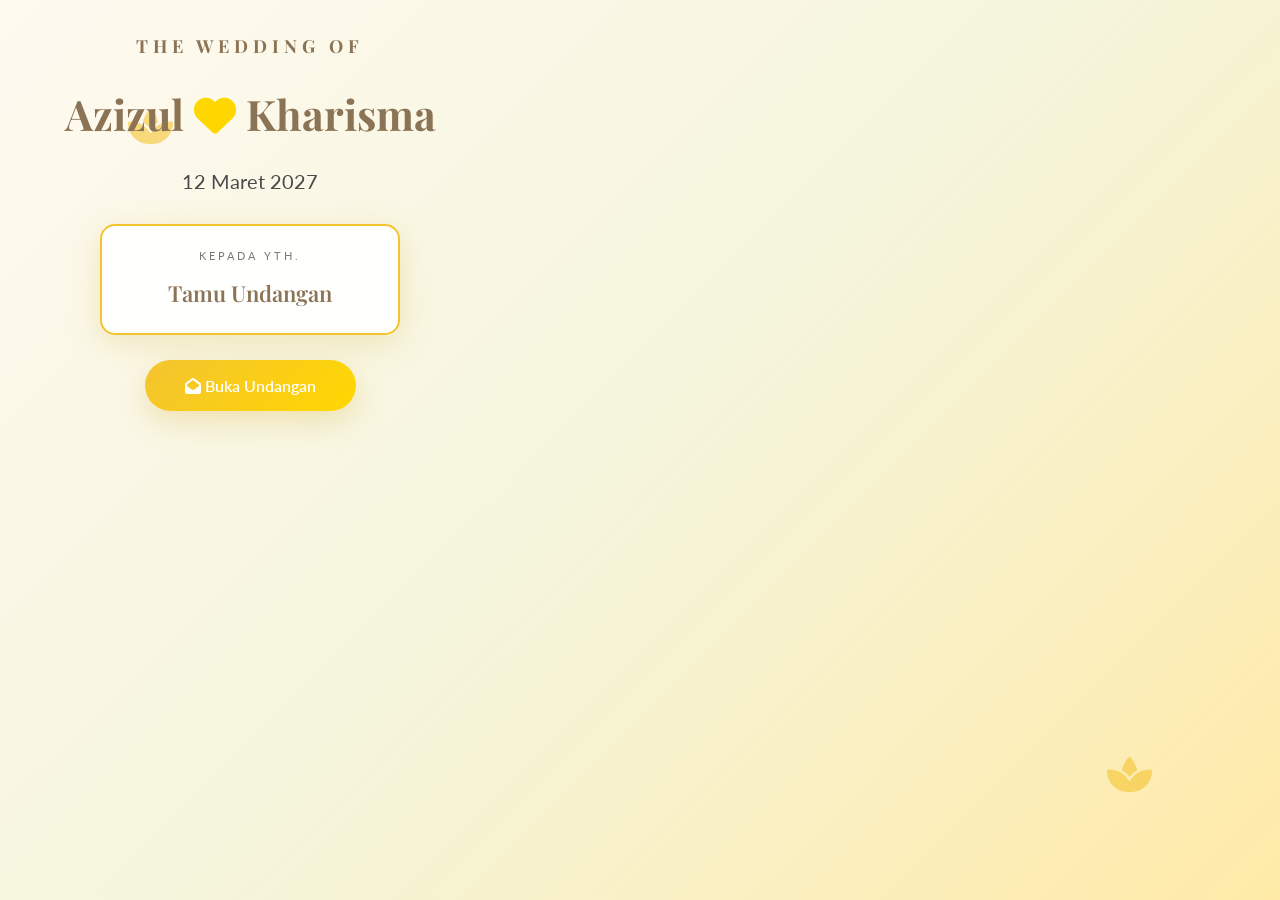
<file: index.html>
<!DOCTYPE html>
<html lang="id">
<head>
    <meta charset="UTF-8">
    <meta name="viewport" content="width=device-width, initial-scale=1.0">
    <title>Undangan Pernikahan - Azizul & Kharisma</title>
    <link rel="stylesheet" href="style.css">
    <link href="https://fonts.googleapis.com/css2?family=Playfair+Display:wght@400;500;600;700&family=Lato:wght@300;400&family=Great+Vibes&display=swap" rel="stylesheet">
    <link rel="stylesheet" href="https://cdnjs.cloudflare.com/ajax/libs/font-awesome/6.4.0/css/all.min.css">
</head>
<body>

    <!-- 1. LOADING ANIMATION -->
    <div class="loading-overlay" id="loading">
        <div class="loader">
            <div class="flower-loader">
                <span></span><span></span><span></span><span></span><span></span>
            </div>
            <p class="loading-text">Loading...</p>
        </div>
    </div>

    <!-- 2. OPENING OVERLAY + GUEST NAME -->
    <div class="opening-overlay" id="openingOverlay">
        <div class="opening-content">
            <div class="opening-flower left"><i class="fas fa-spa"></i></div>
            <div class="opening-flower right"><i class="fas fa-spa"></i></div>
            <h1 class="opening-title">The Wedding of</h1>
            <h2 class="opening-names">Azizul <span class="heart-icon"><i class="fas fa-heart"></i></span> Kharisma</h2>
            <p class="opening-date">12 Maret 2027</p>
            
            <!-- NAMA TAMU DARI URL (?to=Nama) -->
            <div class="guest-name-box">
                <p class="guest-label">Kepada Yth.</p>
                <h3 class="guest-name" id="guestName">Tamu Undangan</h3>
            </div>
            
            <button class="btn-buka-undangan" onclick="bukaUndangan()">
                <i class="fas fa-envelope-open"></i> Buka Undangan
            </button>
        </div>
    </div>

    <!-- 3. PARALLAX BACKGROUND -->
    <div class="parallax-bg">
        <div class="parallax-layer layer-1" data-speed="0.2"></div>
        <div class="parallax-layer layer-2" data-speed="0.4"></div>
        <div class="parallax-layer layer-3" data-speed="0.6"></div>
    </div>

    <!-- 4. FLOATING MUSIC BUTTON -->
    <div class="music-float-btn" onclick="toggleMusic()" id="musicBtn">
        <i class="fas fa-music" id="musicIcon"></i>
    </div>

    <!-- MAIN CONTENT -->
    <div class="main-wrapper" id="mainContent" style="display: none;">
        
        <!-- HERO SECTION -->
        <section class="hero-section" id="hero">
            <div class="hero-content">
                <p class="hero-subtitle fade-left">Dengan Rahmat Allah SWT</p>
                <h1 class="hero-title fade-up">Azizul <span class="ampersand">&</span> Kharisma</h1>
                <p class="hero-invite fade-right">Mengundang Anda dalam acara pernikahan kami</p>
                <div class="hero-date fade-up">
                    <span class="day">Jumat</span>
                    <span class="date-number">12</span>
                    <span class="month">Maret 2027</span>
                </div>
            </div>
            <div class="scroll-indicator fade-up">
                <i class="fas fa-chevron-down"></i>
            </div>
        </section>

        <!-- OPENING SECTION + COUNTDOWN -->
        <section class="section opening-section">
            <div class="section-content">
                <h2 class="section-title fade-up">Assalamu'alaikum Wr. Wb</h2>
                <p class="opening-message fade-up" data-delay="0.2">
                    Maha Suci Allah yang telah menciptakan segala sesuatu berpasang-pasangan. 
                    Dengan rahmat dan ridho Allah SWT, kami kebahagiaan untuk melengkapi separuh akhir kehidupan kami.
                </p>
                
                <!-- COUNTDOWN TIMER -->
                <div class="countdown-section fade-up" data-delay="0.4">
                    <h3>Hitung Mundur</h3>
                    <div class="countdown-timer">
                        <div class="countdown-item">
                            <span class="countdown-num" id="days">00</span>
                            <span class="countdown-label">Hari</span>
                        </div>
                        <div class="countdown-item">
                            <span class="countdown-num" id="hours">00</span>
                            <span class="countdown-label">Jam</span>
                        </div>
                        <div class="countdown-item">
                            <span class="countdown-num" id="minutes">00</span>
                            <span class="countdown-label">Menit</span>
                        </div>
                        <div class="countdown-item">
                            <span class="countdown-num" id="seconds">00</span>
                            <span class="countdown-label">Detik</span>
                        </div>
                    </div>
                </div>
            </div>
        </section>

        <!-- COUPLE SECTION + PHOTO SLIDER -->
        <section class="section couple-section">
            <div class="section-content">
                <h2 class="section-title fade-up">Mempelai</h2>
                
                <!-- PHOTO SLIDER -->
                <div class="photo-slider fade-up" data-delay="0.2">
                    <div class="slider-track" id="sliderTrack">
                        <div class="slide active"><img src="foto-couple-1.jpg" alt="1" onerror="this.src='https://via.placeholder.com/400x500/F5F5DC/8B7355?text=Foto+1'"></div>
                        <div class="slide"><img src="foto-couple-2.jpg" alt="2" onerror="this.src='https://via.placeholder.com/400x500/F5F5DC/8B7355?text=Foto+2'"></div>
                        <div class="slide"><img src="foto-couple-3.jpg" alt="3" onerror="this.src='https://via.placeholder.com/400x500/F5F5DC/8B7355?text=Foto+3'"></div>
                    </div>
                    <button class="slider-btn prev-btn" onclick="changeSlide(-1)"><i class="fas fa-chevron-left"></i></button>
                    <button class="slider-btn next-btn" onclick="changeSlide(1)"><i class="fas fa-chevron-right"></i></button>
                </div>
                
                <!-- COUPLE CARDS -->
                <div class="couple-cards">
                    <div class="couple-card fade-left">
                        <div class="card-photo"><img src="foto-pria.jpg" alt="Azizul" onerror="this.src='https://via.placeholder.com/150/F5F5DC/8B7355?text=Pria'"></div>
                        <h3 class="card-name">Azizul</h3>
                        <p class="card-parent">Putra ketiga dari</p>
                        <p class="card-parents">Bpk. Taufieq & Ibu Kurniasih</p>
                    </div>
                    <div class="couple-card fade-right">
                        <div class="card-photo"><img src="foto-wanita.jpg" alt="Partner" onerror="this.src='https://via.placeholder.com/150/F5F5DC/8B7355?text=Wanita'"></div>
                        <h3 class="card-name">Kharisma</h3>
                        <p class="card-parent">Putri Ketiga dari</p>
                        <p class="card-parents">Bpk. Suwarno & Almh. Ibu Putri</p>
                    </div>
                </div>
            </div>
        </section>

        <!-- GALLERY SECTION -->
        <section class="section gallery-section">
            <div class="section-content">
                <h2 class="section-title fade-up">Galeri Kami</h2>
                <div class="gallery-grid fade-up" data-delay="0.2">
                    <div class="gallery-item zoom-in"><img src="galeri-1.jpg" alt="1" onerror="this.src='https://via.placeholder.com/200x200/F5F5DC/8B7355?text=1'"></div>
                    <div class="gallery-item zoom-in" data-delay="0.1"><img src="galeri-2.jpg" alt="2" onerror="this.src='https://via.placeholder.com/200x200/F5F5DC/8B7355?text=2'"></div>
                    <div class="gallery-item zoom-in" data-delay="0.2"><img src="galeri-3.jpg" alt="3" onerror="this.src='https://via.placeholder.com/200x200/F5F5DC/8B7355?text=3'"></div>
                    <div class="gallery-item zoom-in" data-delay="0.3"><img src="galeri-4.jpg" alt="4" onerror="this.src='https://via.placeholder.com/200x200/F5F5DC/8B7355?text=4'"></div>
                    <div class="gallery-item zoom-in" data-delay="0.4"><img src="galeri-5.jpg" alt="5" onerror="this.src='https://via.placeholder.com/200x200/F5F5DC/8B7355?text=5'"></div>
                    <div class="gallery-item zoom-in" data-delay="0.5"><img src="galeri-6.jpg" alt="6" onerror="this.src='https://via.placeholder.com/200x200/F5F5DC/8B7355?text=6'"></div>
                </div>
            </div>
        </section>

        <!-- EVENT DETAILS SECTION -->
        <section class="section details-section">
            <div class="section-content">
                <h2 class="section-title fade-up">Acara Pernikahan</h2>
                <div class="event-cards">
                    <div class="event-card fade-left">
                        <div class="event-icon"><i class="fas fa-mosque"></i></div>
                        <h3>Akad Nikah</h3>
                        <p class="event-time">08:00 - 10:00 WIB</p>
                        <p class="event-location">Masjid Al-Hidayah</p>
                        <p class="event-address">Jl. Masjid No. XX, Kota</p>
                    </div>
                    <div class="event-card fade-right">
                        <div class="event-icon"><i class="fas fa-glass-cheers"></i></div>
                        <h3>Resepsi</h3>
                        <p class="event-time">11:00 - 14:00 WIB</p>
                        <p class="event-location">Gedung Pernikahan Indah</p>
                        <p class="event-address">Jl. Raya No. XX, Kota</p>
                    </div>
                </div>
            </div>
        </section>

        <!-- MAP SECTION -->
        <section class="section map-section">
            <div class="section-content">
                <h2 class="section-title fade-up">Lokasi</h2>
                <div class="map-container fade-up" data-delay="0.2">
                    <iframe src="https://www.google.com/maps/embed?pb=!1m18!1m12!1m3!1d3966.517845825652!2d106.79830841177265!3d-6.189261093662667!2m3!1f0!2f0!3f0!3m2!1i1024!2i768!4f13.1!3m3!1m2!1s0x2e69f3e945e6d969%3A0x500e6164db466de0!2sJakarta%2C+Indonesia!5e0!3m2!1sen!2sid!4v1234567890123" width="100%" height="400" style="border:0;" allowfullscreen="" loading="lazy" referrerpolicy="no-referrer-when-downgrade"></iframe>
                </div>
                <a href="https://goo.gl/maps/KUBDnaidoqFjTZwc9" target="_blank" class="btn-map fade-up" data-delay="0.3">
                    <i class="fas fa-directions"></i> Buka di Google Maps
                </a>
            </div>
        </section>

        <!-- RSVP SECTION -->
        <section class="section rsvp-section" id="rsvp">
            <div class="rsvp-form-container">
                <h2 class="section-title fade-up">Konfirmasi Kehadiran</h2>
                <p class="rsvp-intro fade-up" data-delay="0.2">Silakan konfirmasi kehadiran Anda.</p>
                
                <form id="rsvpForm" class="rsvp-form fade-up" data-delay="0.3" onsubmit="kirimRSVP(event)">
                    <div class="form-rsvp-group">
                        <label for="namaRSVP">Nama Tamu *</label>
                        <input type="text" id="namaRSVP" placeholder="Nama Anda" required>
                    </div>
                    <div class="form-rsvp-group">
                        <label for="konfirmasiRSVP">Konfirmasi *</label>
                        <select id="konfirmasiRSVP" required>
                            <option value="">Pilih...</option>
                            <option value="Hadir">✅ Saya akan hadir</option>
                            <option value="Tidak_Hadir">❌ Tidak hadir</option>
                        </select>
                    </div>
                    <div class="form-rsvp-group">
                        <label for="jumlahRSVP">Jumlah Tamu</label>
                        <input type="number" id="jumlahRSVP" min="1" max="5" value="1">
                    </div>
                    <div class="form-rsvp-group">
                        <label for="ucapanRSVP">Ucapan & Doa</label>
                        <textarea id="ucapanRSVP" placeholder="Tulis ucapan..."></textarea>
                    </div>
                    <button type="submit" class="btn-rsvp-submit">
                        <i class="fas fa-paper-plane"></i> Kirim Konfirmasi
                    </button>
                    <div class="rsvp-message" id="rsvpMessage"></div>
                </form>
            </div>
        </section>

        <!-- WISHES SECTION -->
        <section class="section wishes-section">
            <div class="section-content">
                <h2 class="section-title fade-up">Kirim Ucapan & Doa</h2>
                <form id="wishForm" class="wish-form fade-up" data-delay="0.2" onsubmit="kirimUcapan(event)">
                    <input type="text" id="namaTamu" placeholder="Nama Anda" required>
                    <textarea id="ucapanTamu" placeholder="Tulis ucapan..." required></textarea>
                    <button type="submit" class="btn-submit"><i class="fas fa-paper-plane"></i> Kirim</button>
                </form>
                <div class="ucapan-list" id="ucapanList"></div>
            </div>
        </section>

        <!-- CLOSING SECTION -->
        <section class="section closing-section">
            <div class="section-content">
                <h2 class="section-title fade-up">Terima Kasih</h2>
                <p class="closing-message fade-up" data-delay="0.2">
                    Terima kasih atas waktu, do'a, dan kehadiran Anda.
                </p>
                <p class="signed-names fade-up" data-delay="0.4">Ajis & Partner</p>
                <p class="closing-salawat fade-up" data-delay="0.5">Wassalamu'alaikum Wr. Wb</p>
            </div>
        </section>

    </div>

    <audio id="bgMusic" loop><source src="Cant Help Falling In Love Cinematic Orchestral Cover Emotional (mp3cut.net).mp3" type="audio/mpeg"></audio>
    <script src="script.js"></script>
</body>
</html>
</file>
<file: style.css>
/* ========================================
   WEDDING INVITATION - 10 ANIMATIONS
   Floral Theme: Yellow / Cream / White
   ======================================== */

:root {
    /* Color Palette */
    --primary-yellow: #FFD700;
    --golden: #F4C430;
    --soft-yellow: #FFEAA7;
    --cream: #F5F5DC;
    --cream-light: #FFFAF0;
    --white: #FFFFFF;
    --white-smoke: #F5F5F5;
    --gold: #D4AF37;
    --brown: #8B7355;
    --brown-light: #A08060;
    --text-dark: #4A4A4A;
    --text-light: #7A7A7A;
}

/* Reset */
* {
    margin: 0;
    padding: 0;
    box-sizing: border-box;
}

html {
    scroll-behavior: smooth;
}

body {
    font-family: 'Lato', sans-serif;
    background: var(--cream-light);
    color: var(--text-dark);
    line-height: 1.8;
    overflow-x: hidden;
}

h1, h2, h3 {
    font-family: 'Playfair Display', serif;
}

/* ========================================
   1. LOADING ANIMATION
   ======================================== */

.loading-overlay {
    position: fixed;
    top: 0;
    left: 0;
    width: 100%;
    height: 100vh;
    background: linear-gradient(135deg, var(--cream-light) 0%, var(--cream) 50%, var(--soft-yellow) 100%);
    display: flex;
    align-items: center;
    justify-content: center;
    z-index: 9999;
    transition: opacity 0.8s ease, visibility 0.8s ease;
}

.loading-overlay.fade-out {
    opacity: 0;
    visibility: hidden;
}

.loader {
    text-align: center;
}

.flower-loader {
    width: 60px;
    height: 60px;
    margin: 0 auto 20px;
    position: relative;
    animation: spin 3s linear infinite;
}

.flower-loader span {
    position: absolute;
    width: 12px;
    height: 12px;
    background: var(--golden);
    border-radius: 50%;
    animation: flower 1.5s ease-in-out infinite;
}

.flower-loader span:nth-child(1) { top: 0; left: 50%; transform: translateX(-50%); animation-delay: 0s; }
.flower-loader span:nth-child(2) { top: 50%; right: 0; transform: translateY(-50%); animation-delay: 0.2s; }
.flower-loader span:nth-child(3) { bottom: 0; left: 50%; transform: translateX(-50%); animation-delay: 0.4s; }
.flower-loader span:nth-child(4) { top: 50%; left: 0; transform: translateY(-50%); animation-delay: 0.6s; }
.flower-loader span:nth-child(5) {
    top: 50%;
    left: 50%;
    transform: translate(-50%, -50%);
    width: 20px;
    height: 20px;
    background: var(--primary-yellow);
    animation-delay: 0.3s;
}

@keyframes spin {
    0% { transform: rotate(0deg); }
    100% { transform: rotate(360deg); }
}

@keyframes flower {
    0%, 100% { transform: translateX(-50%) scale(1); }
    50% { transform: translateX(-50%) scale(1.5); }
}

.loading-text {
    font-family: 'Playfair Display', serif;
    color: var(--brown);
    font-size: 18px;
    letter-spacing: 3px;
}

/* ========================================
   2. OPENING OVERLAY + GUEST NAME
   ======================================== */

.opening-overlay {
    position: fixed;
    top: 0;
    left: 0;
    width: 100%;
    height: 100vh;
    background: linear-gradient(135deg, var(--cream-light) 0%, var(--cream) 50%, var(--soft-yellow) 100%);
    display: flex;
    align-items: center;
    justify-content: center;
    z-index: 1000;
    transition: all 0.8s ease;
}

.opening-overlay.closing {
    opacity: 0;
    transform: scale(1.1);
    pointer-events: none;
}

.opening-content {
    text-align: center;
    padding: 30px;
    max-width: 500px;
}

.opening-flower {
    position: absolute;
    font-size: 40px;
    color: var(--golden);
    opacity: 0.6;
    animation: float 3s ease-in-out infinite;
}

.opening-flower.left {
    top: 10%;
    left: 10%;
    animation-delay: 0s;
}

.opening-flower.right {
    bottom: 10%;
    right: 10%;
    animation-delay: 1.5s;
}

@keyframes float {
    0%, 100% { transform: translateY(0) rotate(0deg); }
    50% { transform: translateY(-20px) rotate(10deg); }
}

.opening-title {
    font-size: 18px;
    letter-spacing: 5px;
    text-transform: uppercase;
    color: var(--brown);
    margin-bottom: 15px;
    opacity: 0;
    animation: fadeIn 1s ease forwards;
}

.opening-names {
    font-size: 42px;
    color: var(--brown);
    margin-bottom: 10px;
    opacity: 0;
    animation: fadeIn 1s ease 0.3s forwards;
}

.heart-icon {
    color: var(--primary-yellow);
    animation: heartbeat 1.5s ease-in-out infinite;
}

@keyframes heartbeat {
    0%, 100% { transform: scale(1); }
    50% { transform: scale(1.2); }
}

.opening-date {
    font-size: 20px;
    color: var(--text-dark);
    margin-bottom: 25px;
    opacity: 0;
    animation: fadeIn 1s ease 0.6s forwards;
}

/* Guest Name Box */
.guest-name-box {
    margin: 25px auto;
    padding: 20px 35px;
    background: rgba(255, 255, 255, 0.95);
    border-radius: 15px;
    border: 2px solid var(--golden);
    box-shadow: 0 8px 30px rgba(212, 175, 55, 0.25);
    max-width: 300px;
    opacity: 0;
    animation: fadeIn 1s ease 0.9s forwards;
}

.guest-label {
    font-size: 11px;
    text-transform: uppercase;
    letter-spacing: 3px;
    color: var(--text-light);
    margin-bottom: 8px;
}

.guest-name {
    font-family: 'Playfair Display', serif;
    font-size: 22px;
    color: var(--brown);
    margin: 0;
    font-weight: 600;
}

/* Button Buka Undangan */
.btn-buka-undangan {
    display: inline-block;
    padding: 16px 40px;
    background: linear-gradient(135deg, var(--golden) 0%, var(--primary-yellow) 100%);
    color: var(--white);
    border: none;
    border-radius: 50px;
    font-family: 'Lato', sans-serif;
    font-size: 16px;
    font-weight: 600;
    cursor: pointer;
    box-shadow: 0 10px 30px rgba(212, 175, 55, 0.3);
    transition: all 0.3s ease;
    opacity: 0;
    animation: fadeIn 1s ease 1.2s forwards;
}

.btn-buka-undangan:hover {
    transform: translateY(-3px);
    box-shadow: 0 15px 40px rgba(212, 175, 55, 0.4);
}

@keyframes fadeIn {
    from { opacity: 0; transform: translateY(20px); }
    to { opacity: 1; transform: translateY(0); }
}

/* ========================================
   3. PARALLAX BACKGROUND
   ======================================== */

.parallax-bg {
    position: fixed;
    top: 0;
    left: 0;
    width: 100%;
    height: 100%;
    z-index: -1;
    pointer-events: none;
}

.parallax-layer {
    position: absolute;
    top: 0;
    left: 0;
    width: 100%;
    height: 120%;
    background-size: cover;
    background-position: center;
}

.layer-1 {
    background: radial-gradient(circle at 20% 80%, rgba(255, 234, 167, 0.3) 0%, transparent 50%),
                radial-gradient(circle at 80% 20%, rgba(212, 175, 55, 0.2) 0%, transparent 50%);
}

.layer-2 {
    background: radial-gradient(circle at 60% 40%, rgba(245, 245, 220, 0.4) 0%, transparent 40%);
}

.layer-3 {
    background: radial-gradient(circle at 40% 60%, rgba(255, 215, 0, 0.15) 0%, transparent 30%);
}

/* ========================================
   4. FLOATING MUSIC BUTTON
   ======================================== */

.music-float-btn {
    position: fixed;
    bottom: 20px;
    right: 20px;
    width: 50px;
    height: 50px;
    background: linear-gradient(135deg, var(--golden) 0%, var(--primary-yellow) 100%);
    border-radius: 50%;
    display: flex;
    align-items: center;
    justify-content: center;
    color: var(--white);
    font-size: 20px;
    cursor: pointer;
    z-index: 100;
    box-shadow: 0 5px 20px rgba(212, 175, 55, 0.4);
    transition: all 0.3s ease;
}

.music-float-btn:hover {
    transform: scale(1.1);
}

/* ========================================
   MAIN WRAPPER
   ======================================== */

.main-wrapper {
    max-width: 100%;
    overflow: hidden;
}

/* ========================================
   HERO SECTION
   ======================================== */

.hero-section {
    min-height: 100vh;
    display: flex;
    flex-direction: column;
    align-items: center;
    justify-content: center;
    text-align: center;
    padding: 40px 20px;
    position: relative;
    background: linear-gradient(180deg, var(--cream-light) 0%, var(--cream) 100%);
}

.hero-content {
    width: 100%;
}

.hero-subtitle {
    font-size: 14px;
    letter-spacing: 3px;
    text-transform: uppercase;
    color: var(--brown);
    margin-bottom: 15px;
}

.hero-title {
    font-size: 48px;
    color: var(--brown);
    margin-bottom: 10px;
    line-height: 1.2;
}

.ampersand {
    color: var(--golden);
    margin: 0 10px;
}

.hero-invite {
    font-size: 16px;
    color: var(--text-light);
    margin-bottom: 30px;
}

.hero-date {
    display: flex;
    align-items: center;
    justify-content: center;
    gap: 10px;
    margin-bottom: 40px;
}

.hero-date .day {
    font-size: 18px;
    color: var(--brown);
}

.hero-date .date-number {
    font-size: 60px;
    font-family: 'Playfair Display', serif;
    color: var(--golden);
    font-weight: 700;
}

.hero-date .month {
    font-size: 18px;
    color: var(--brown);
}

.scroll-indicator {
    position: absolute;
    bottom: 30px;
    font-size: 24px;
    color: var(--golden);
    animation: bounce 2s infinite;
}

@keyframes bounce {
    0%, 20%, 50%, 80%, 100% { transform: translateY(0); }
    40% { transform: translateY(-10px); }
    60% { transform: translateY(-5px); }
}

/* ========================================
   SECTIONS GENERAL
   ======================================== */

.section {
    padding: 80px 20px;
    background: var(--white);
}

.section-content {
    max-width: 800px;
    margin: 0 auto;
    text-align: center;
}

.section-title {
    font-size: 32px;
    color: var(--brown);
    margin-bottom: 20px;
}

/* ========================================
   5. FADE ANIMATIONS (SCROLL TRIGGERED)
   ======================================== */

.fade-up, .fade-left, .fade-right, .zoom-in {
    opacity: 0;
    transition: all 0.8s ease;
}

.fade-up {
    transform: translateY(50px);
}

.fade-left {
    transform: translateX(-50px);
}

.fade-right {
    transform: translateX(50px);
}

.zoom-in {
    transform: scale(0.8);
}

.fade-up.active, .fade-left.active, .fade-right.active, .zoom-in.active {
    opacity: 1;
    transform: translate(0) scale(1);
}

/* Delay for staggered animation */
[data-delay="0.1"] { transition-delay: 0.1s; }
[data-delay="0.2"] { transition-delay: 0.2s; }
[data-delay="0.3"] { transition-delay: 0.3s; }
[data-delay="0.4"] { transition-delay: 0.4s; }
[data-delay="0.5"] { transition-delay: 0.5s; }

/* ========================================
   6. COUNTDOWN TIMER
   ======================================== */

.countdown-section {
    margin-top: 40px;
}

.countdown-section h3 {
    font-size: 18px;
    color: var(--brown);
    margin-bottom: 20px;
}

.countdown-timer {
    display: flex;
    justify-content: center;
    gap: 15px;
    flex-wrap: wrap;
}

.countdown-item {
    background: linear-gradient(135deg, var(--cream-light) 0%, var(--cream) 100%);
    padding: 15px 20px;
    border-radius: 15px;
    min-width: 70px;
    border: 2px solid var(--golden);
}

.countdown-num {
    display: block;
    font-size: 28px;
    font-weight: 700;
    color: var(--golden);
    font-family: 'Playfair Display', serif;
}

.countdown-label {
    font-size: 12px;
    color: var(--text-light);
    text-transform: uppercase;
}

/* ========================================
   7. PHOTO SLIDER
   ======================================== */

.photo-slider {
    position: relative;
    max-width: 400px;
    margin: 30px auto;
}

.slider-track {
    position: relative;
    height: 500px;
    overflow: hidden;
    border-radius: 20px;
    box-shadow: 0 10px 40px rgba(0, 0, 0, 0.15);
}

.slide {
    position: absolute;
    top: 0;
    left: 0;
    width: 100%;
    height: 100%;
    opacity: 0;
    transition: opacity 0.5s ease;
}

.slide.active {
    opacity: 1;
}

.slide img {
    width: 100%;
    height: 100%;
    object-fit: cover;
}

.slider-btn {
    position: absolute;
    top: 50%;
    transform: translateY(-50%);
    width: 40px;
    height: 40px;
    background: rgba(255, 255, 255, 0.9);
    border: none;
    border-radius: 50%;
    color: var(--brown);
    font-size: 16px;
    cursor: pointer;
    z-index: 10;
    transition: all 0.3s ease;
}

.slider-btn:hover {
    background: var(--golden);
    color: var(--white);
}

.prev-btn { left: 10px; }
.next-btn { right: 10px; }

/* ========================================
   COUPLE CARDS
   ======================================== */

.couple-cards {
    display: flex;
    justify-content: center;
    gap: 30px;
    flex-wrap: wrap;
    margin-top: 40px;
}

.couple-card {
    text-align: center;
    max-width: 250px;
}

.card-photo {
    width: 150px;
    height: 150px;
    border-radius: 50%;
    overflow: hidden;
    margin: 0 auto 15px;
    border: 4px solid var(--golden);
    box-shadow: 0 5px 20px rgba(212, 175, 55, 0.3);
}

.card-photo img {
    width: 100%;
    height: 100%;
    object-fit: cover;
}

.card-name {
    font-size: 24px;
    color: var(--brown);
    margin-bottom: 5px;
}

.card-parent {
    font-size: 14px;
    color: var(--text-light);
    margin-bottom: 5px;
}

.card-parents {
    font-size: 13px;
    color: var(--text-light);
}

/* ========================================
   GALLERY SECTION
   ======================================== */

.gallery-grid {
    display: grid;
    grid-template-columns: repeat(auto-fit, minmax(200px, 1fr));
    gap: 20px;
    margin-top: 30px;
}

.gallery-item {
    overflow: hidden;
    border-radius: 15px;
    box-shadow: 0 5px 20px rgba(0, 0, 0, 0.1);
    transition: transform 0.3s ease;
}

.gallery-item:hover {
    transform: scale(1.05);
}

.gallery-item img {
    width: 100%;
    height: 200px;
    object-fit: cover;
    display: block;
}

/* ========================================
   EVENT CARDS
   ======================================== */

.event-cards {
    display: flex;
    justify-content: center;
    gap: 30px;
    flex-wrap: wrap;
    margin-top: 40px;
}

.event-card {
    background: linear-gradient(135deg, var(--cream-light) 0%, var(--cream) 100%);
    padding: 30px;
    border-radius: 15px;
    max-width: 300px;
    border: 2px solid var(--golden);
    text-align: center;
}

.event-icon {
    font-size: 40px;
    color: var(--golden);
    margin-bottom: 15px;
}

.event-card h3 {
    font-size: 24px;
    color: var(--brown);
    margin-bottom: 10px;
}

.event-time {
    font-size: 14px;
    font-weight: 600;
    color: var(--golden);
    margin-bottom: 10px;
}

.event-location {
    font-size: 16px;
    color: var(--brown);
    font-weight: 600;
    margin-bottom: 5px;
}

.event-address {
    font-size: 13px;
    color: var(--text-light);
}

/* ========================================
   MAP SECTION
   ======================================== */

.map-container {
    margin: 30px 0;
    border-radius: 15px;
    overflow: hidden;
    box-shadow: 0 5px 20px rgba(0, 0, 0, 0.1);
}

.map-container iframe {
    width: 100%;
    height: 400px;
    border: none;
}

.btn-map {
    display: inline-block;
    margin-top: 20px;
    padding: 12px 30px;
    background: linear-gradient(135deg, var(--golden) 0%, var(--primary-yellow) 100%);
    color: var(--white);
    text-decoration: none;
    border-radius: 50px;
    font-weight: 600;
    transition: all 0.3s ease;
}

.btn-map:hover {
    transform: translateY(-3px);
    box-shadow: 0 10px 30px rgba(212, 175, 55, 0.3);
}

/* ========================================
   RSVP SECTION
   ======================================== */

.rsvp-section {
    background: linear-gradient(135deg, var(--cream-light) 0%, var(--cream) 100%);
}

.rsvp-form-container {
    max-width: 600px;
    margin: 0 auto;
    background: var(--white);
    padding: 40px;
    border-radius: 20px;
    box-shadow: 0 10px 40px rgba(0, 0, 0, 0.1);
}

.rsvp-intro {
    font-size: 16px;
    color: var(--text-light);
    margin-bottom: 20px;
}

.rsvp-form {
    margin-top: 20px;
}

.form-rsvp-group {
    margin-bottom: 20px;
    text-align: left;
}

.form-rsvp-group label {
    display: block;
    font-size: 14px;
    font-weight: 600;
    color: var(--brown);
    margin-bottom: 8px;
}

.form-rsvp-group input,
.form-rsvp-group select,
.form-rsvp-group textarea {
    width: 100%;
    padding: 12px;
    border: 2px solid var(--golden);
    border-radius: 10px;
    font-family: 'Lato', sans-serif;
    font-size: 14px;
    color: var(--text-dark);
}

.form-rsvp-group textarea {
    resize: vertical;
    min-height: 100px;
}

.btn-rsvp-submit {
    width: 100%;
    padding: 14px;
    background: linear-gradient(135deg, var(--golden) 0%, var(--primary-yellow) 100%);
    color: var(--white);
    border: none;
    border-radius: 50px;
    font-family: 'Lato', sans-serif;
    font-size: 16px;
    font-weight: 600;
    cursor: pointer;
    transition: all 0.3s ease;
}

.btn-rsvp-submit:hover {
    transform: translateY(-3px);
    box-shadow: 0 10px 30px rgba(212, 175, 55, 0.3);
}

.rsvp-message {
    margin-top: 15px;
    padding: 15px;
    border-radius: 10px;
    text-align: center;
    font-weight: 600;
    display: none;
}

.rsvp-message.success {
    display: block;
    background: #d4edda;
    color: #155724;
    border: 2px solid #28a745;
}

.rsvp-message.error {
    display: block;
    background: #f8d7da;
    color: #721c24;
    border: 2px solid #f5c6cb;
}

/* ========================================
   WISHES SECTION
   ======================================== */

.wishes-section {
    background: var(--white);
}

.wish-form {
    max-width: 600px;
    margin: 0 auto 40px;
    display: flex;
    flex-direction: column;
    gap: 15px;
}

.wish-form input,
.wish-form textarea {
    padding: 12px;
    border: 2px solid var(--golden);
    border-radius: 10px;
    font-family: 'Lato', sans-serif;
    font-size: 14px;
    color: var(--text-dark);
}

.wish-form textarea {
    resize: vertical;
    min-height: 100px;
}

.btn-submit {
    padding: 12px 30px;
    background: linear-gradient(135deg, var(--golden) 0%, var(--primary-yellow) 100%);
    color: var(--white);
    border: none;
    border-radius: 50px;
    font-family: 'Lato', sans-serif;
    font-size: 16px;
    font-weight: 600;
    cursor: pointer;
    transition: all 0.3s ease;
}

.btn-submit:hover {
    transform: translateY(-3px);
    box-shadow: 0 10px 30px rgba(212, 175, 55, 0.3);
}

.ucapan-list {
    max-width: 600px;
    margin: 0 auto;
    display: flex;
    flex-direction: column;
    gap: 15px;
}

.ucapan-item {
    display: flex;
    gap: 15px;
    padding: 15px;
    background: var(--white-smoke);
    border-radius: 10px;
    border-left: 4px solid var(--golden);
}

.ucapan-avatar {
    width: 40px;
    height: 40px;
    background: linear-gradient(135deg, var(--golden) 0%, var(--primary-yellow) 100%);
    border-radius: 50%;
    display: flex;
    align-items: center;
    justify-content: center;
    color: var(--white);
    font-size: 18px;
    flex-shrink: 0;
}

.ucapan-content {
    display: flex;
    flex-direction: column;
    text-align: left;
}

.ucapan-nama {
    font-weight: 600;
    color: var(--brown);
    margin-bottom: 3px;
}

.ucapan-text {
    color: var(--text-dark);
    margin-bottom: 5px;
    line-height: 1.5;
}

.ucapan-time {
    font-size: 12px;
    color: var(--text-light);
}

/* ========================================
   CLOSING SECTION
   ======================================== */

.closing-section {
    background: linear-gradient(135deg, var(--cream-light) 0%, var(--cream) 100%);
}

.closing-message {
    font-size: 16px;
    color: var(--text-light);
    margin-bottom: 20px;
}

.signed-names {
    font-size: 24px;
    color: var(--brown);
    font-weight: 600;
    margin-bottom: 10px;
}

.closing-salawat {
    font-size: 14px;
    color: var(--text-light);
    font-style: italic;
}

/* ========================================
   RESPONSIVE
   ======================================== */

@media (max-width: 768px) {
    .hero-title {
        font-size: 36px;
    }
    
    .hero-date .date-number {
        font-size: 48px;
    }
    
    .section {
        padding: 60px 20px;
    }
    
    .section-title {
        font-size: 24px;
    }
    
    .rsvp-form-container {
        padding: 25px;
    }
    
    .event-cards {
        gap: 20px;
    }
    
    .gallery-grid {
        grid-template-columns: repeat(auto-fit, minmax(150px, 1fr));
        gap: 15px;
    }
}

@media (max-width: 480px) {
    .hero-title {
        font-size: 28px;
    }
    
    .hero-date {
        flex-direction: column;
        gap: 5px;
    }
    
    .hero-date .date-number {
        font-size: 40px;
    }
    
    .opening-names {
        font-size: 32px;
    }
    
    .couple-cards {
        flex-direction: column;
        gap: 20px;
    }
    
    .event-cards {
        flex-direction: column;
    }
    
    .countdown-timer {
        gap: 10px;
    }
    
    .countdown-item {
        min-width: 60px;
        padding: 10px 15px;
    }
    
    .map-container iframe {
        height: 300px;
    }
}
</file>
